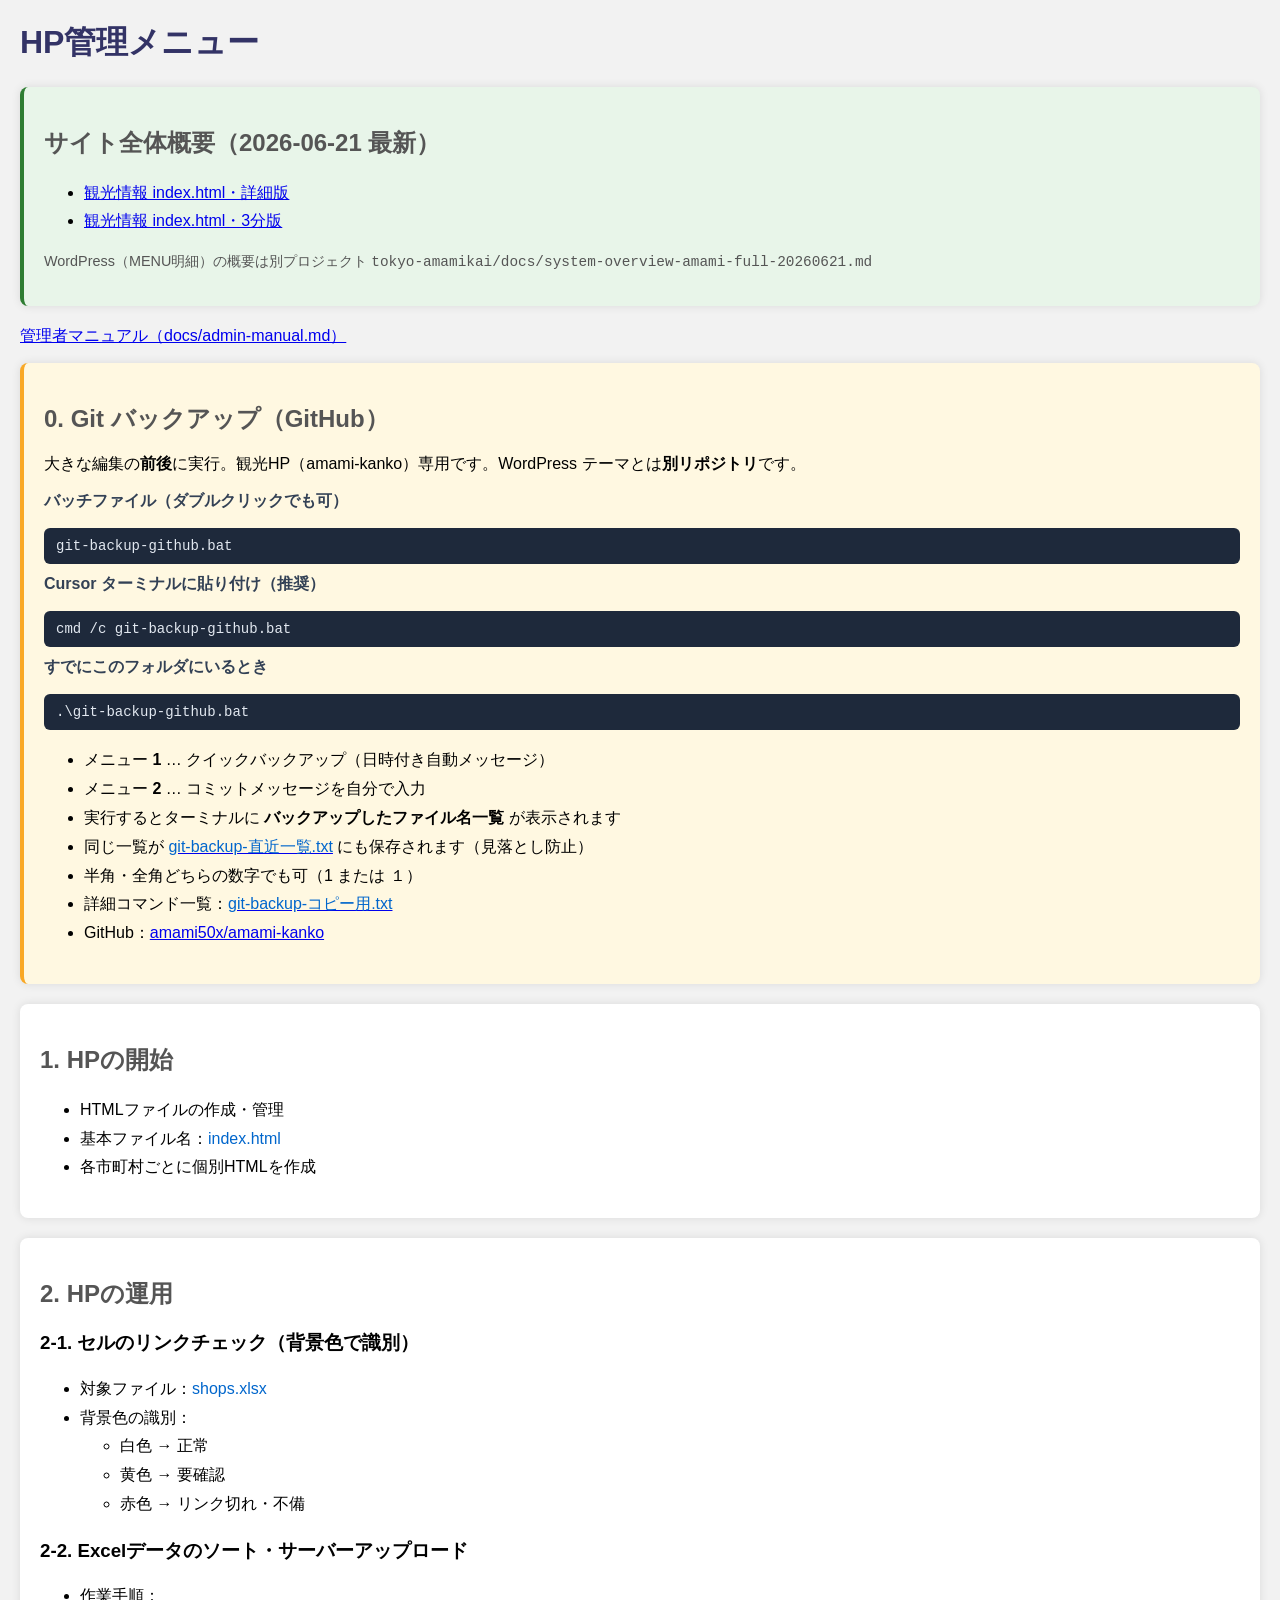
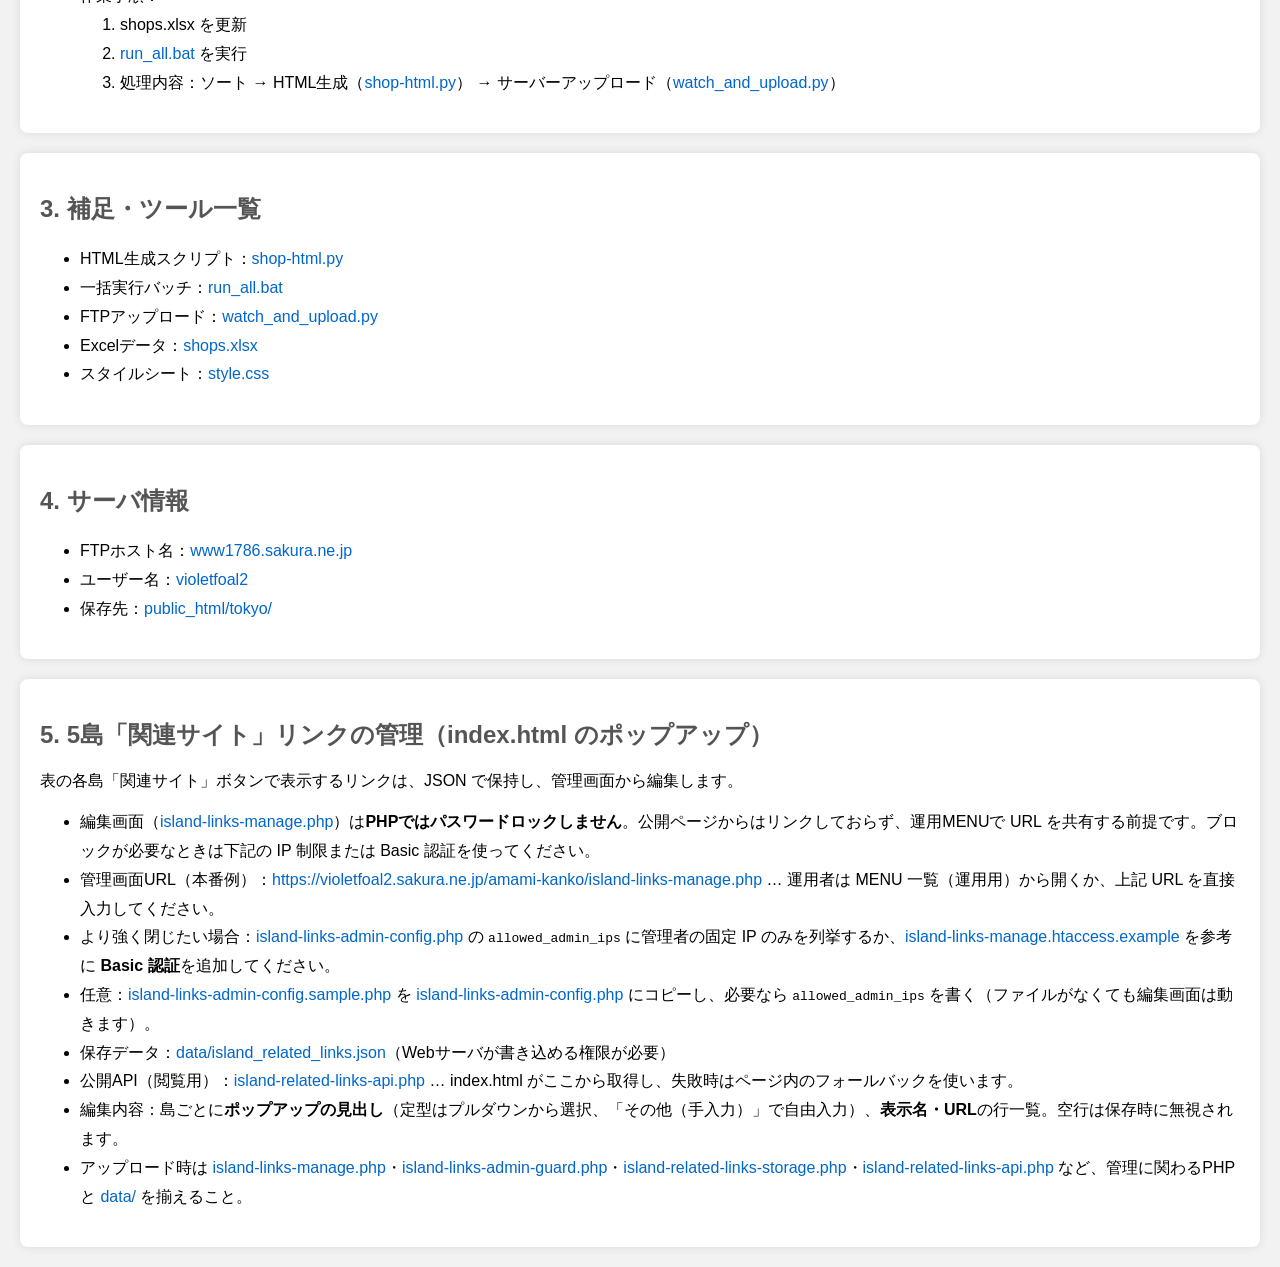
<file: kanri.html>
<!DOCTYPE html>
<html lang="ja">
<head>
    <meta charset="UTF-8">
    <title>HP管理メニュー</title>
    <style>
        body {
            font-family: Arial, sans-serif;
            background-color: #f2f2f2;
            margin: 20px;
        }
        h1 {
            color: #333366;
        }
        .menu-section {
            background-color: #ffffff;
            border-radius: 8px;
            padding: 20px;
            margin-bottom: 20px;
            box-shadow: 0 0 10px rgba(0,0,0,0.1);
        }
        h2 {
            color: #555555;
        }
        ul {
            line-height: 1.8;
        }
        .file {
            color: #0066cc;
        }
        .cmd-box {
            display: block;
            margin: 8px 0;
            padding: 10px 12px;
            background: #1e293b;
            color: #e2e8f0;
            border-radius: 6px;
            font-family: Consolas, "Courier New", monospace;
            font-size: 14px;
            user-select: all;
        }
        .cmd-label {
            font-weight: bold;
            color: #334155;
            margin-top: 10px;
        }
    </style>
</head>
<body>
    <h1>HP管理メニュー</h1>

    <div class="menu-section" style="background:#e8f5e9;border-left:4px solid #2e7d32;">
        <h2>サイト全体概要（2026-06-21 最新）</h2>
        <ul>
            <li><a href="docs/system-overview-kanko-index-full-20260621.md">観光情報 index.html・詳細版</a></li>
            <li><a href="docs/system-overview-kanko-index-brief-20260621.md">観光情報 index.html・3分版</a></li>
        </ul>
        <p style="font-size:0.9rem;color:#555;">WordPress（MENU明細）の概要は別プロジェクト <code>tokyo-amamikai/docs/system-overview-amami-full-20260621.md</code></p>
    </div>

    <p><a href="docs/admin-manual.md">管理者マニュアル（docs/admin-manual.md）</a></p>

    <div class="menu-section" style="background:#fff8e1;border-left:4px solid #f9a825;">
        <h2>0. Git バックアップ（GitHub）</h2>
        <p>大きな編集の<strong>前後</strong>に実行。観光HP（amami-kanko）専用です。WordPress テーマとは<strong>別リポジトリ</strong>です。</p>
        <p class="cmd-label">バッチファイル（ダブルクリックでも可）</p>
        <code class="cmd-box">git-backup-github.bat</code>
        <p class="cmd-label">Cursor ターミナルに貼り付け（推奨）</p>
        <code class="cmd-box">cmd /c git-backup-github.bat</code>
        <p class="cmd-label">すでにこのフォルダにいるとき</p>
        <code class="cmd-box">.\git-backup-github.bat</code>
        <ul>
            <li>メニュー <strong>1</strong> … クイックバックアップ（日時付き自動メッセージ）</li>
            <li>メニュー <strong>2</strong> … コミットメッセージを自分で入力</li>
            <li>実行するとターミナルに <strong>バックアップしたファイル名一覧</strong> が表示されます</li>
            <li>同じ一覧が <a href="git-backup-直近一覧.txt"><span class="file">git-backup-直近一覧.txt</span></a> にも保存されます（見落とし防止）</li>
            <li>半角・全角どちらの数字でも可（1 または １）</li>
            <li>詳細コマンド一覧：<a href="git-backup-コピー用.txt"><span class="file">git-backup-コピー用.txt</span></a></li>
            <li>GitHub：<a href="https://github.com/amami50x/amami-kanko" target="_blank" rel="noopener">amami50x/amami-kanko</a></li>
        </ul>
    </div>

    <div class="menu-section">
        <h2>1. HPの開始</h2>
        <ul>
            <li>HTMLファイルの作成・管理</li>
            <li>基本ファイル名：<span class="file">index.html</span></li>
            <li>各市町村ごとに個別HTMLを作成</li>
        </ul>
    </div>

    <div class="menu-section">
        <h2>2. HPの運用</h2>
        <h3>2-1. セルのリンクチェック（背景色で識別）</h3>
        <ul>
            <li>対象ファイル：<span class="file">shops.xlsx</span></li>
            <li>背景色の識別：
                <ul>
                    <li>白色 → 正常</li>
                    <li>黄色 → 要確認</li>
                    <li>赤色 → リンク切れ・不備</li>
                </ul>
            </li>
        </ul>

        <h3>2-2. Excelデータのソート・サーバーアップロード</h3>
        <ul>
            <li>作業手順：
                <ol>
                    <li>shops.xlsx を更新</li>
                    <li><span class="file">run_all.bat</span> を実行</li>
                    <li>処理内容：ソート → HTML生成（<span class="file">shop-html.py</span>） → サーバーアップロード（<span class="file">watch_and_upload.py</span>）</li>
                </ol>
            </li>
        </ul>
    </div>

    <div class="menu-section">
        <h2>3. 補足・ツール一覧</h2>
        <ul>
            <li>HTML生成スクリプト：<span class="file">shop-html.py</span></li>
            <li>一括実行バッチ：<span class="file">run_all.bat</span></li>
            <li>FTPアップロード：<span class="file">watch_and_upload.py</span></li>
            <li>Excelデータ：<span class="file">shops.xlsx</span></li>
            <li>スタイルシート：<span class="file">style.css</span></li>
        </ul>
    </div>

    <div class="menu-section">
        <h2>4. サーバ情報</h2>
        <ul>
            <li>FTPホスト名：<span class="file">www1786.sakura.ne.jp</span></li>
            <li>ユーザー名：<span class="file">violetfoal2</span></li>
            <li>保存先：<span class="file">public_html/tokyo/</span></li>
        </ul>
    </div>

    <div class="menu-section">
        <h2>5. 5島「関連サイト」リンクの管理（index.html のポップアップ）</h2>
        <p>表の各島「関連サイト」ボタンで表示するリンクは、JSON で保持し、管理画面から編集します。</p>
        <ul>
            <li>編集画面（<span class="file">island-links-manage.php</span>）は<strong>PHPではパスワードロックしません</strong>。公開ページからはリンクしておらず、運用MENUで URL を共有する前提です。ブロックが必要なときは下記の IP 制限または Basic 認証を使ってください。</li>
            <li>管理画面URL（本番例）：<span class="file">https://violetfoal2.sakura.ne.jp/amami-kanko/island-links-manage.php</span> … 運用者は MENU 一覧（運用用）から開くか、上記 URL を直接入力してください。</li>
            <li>より強く閉じたい場合：<span class="file">island-links-admin-config.php</span> の <code>allowed_admin_ips</code> に管理者の固定 IP のみを列挙するか、<span class="file">island-links-manage.htaccess.example</span> を参考に <strong>Basic 認証</strong>を追加してください。</li>
            <li>任意：<span class="file">island-links-admin-config.sample.php</span> を <span class="file">island-links-admin-config.php</span> にコピーし、必要なら <code>allowed_admin_ips</code> を書く（ファイルがなくても編集画面は動きます）。</li>
            <li>保存データ：<span class="file">data/island_related_links.json</span>（Webサーバが書き込める権限が必要）</li>
            <li>公開API（閲覧用）：<span class="file">island-related-links-api.php</span> … index.html がここから取得し、失敗時はページ内のフォールバックを使います。</li>
            <li>編集内容：島ごとに<strong>ポップアップの見出し</strong>（定型はプルダウンから選択、「その他（手入力）」で自由入力）、<strong>表示名・URL</strong>の行一覧。空行は保存時に無視されます。</li>
            <li>アップロード時は <span class="file">island-links-manage.php</span>・<span class="file">island-links-admin-guard.php</span>・<span class="file">island-related-links-storage.php</span>・<span class="file">island-related-links-api.php</span> など、管理に関わるPHPと <span class="file">data/</span> を揃えること。</li>
        </ul>
    </div>
</body>
</html>
</file>
